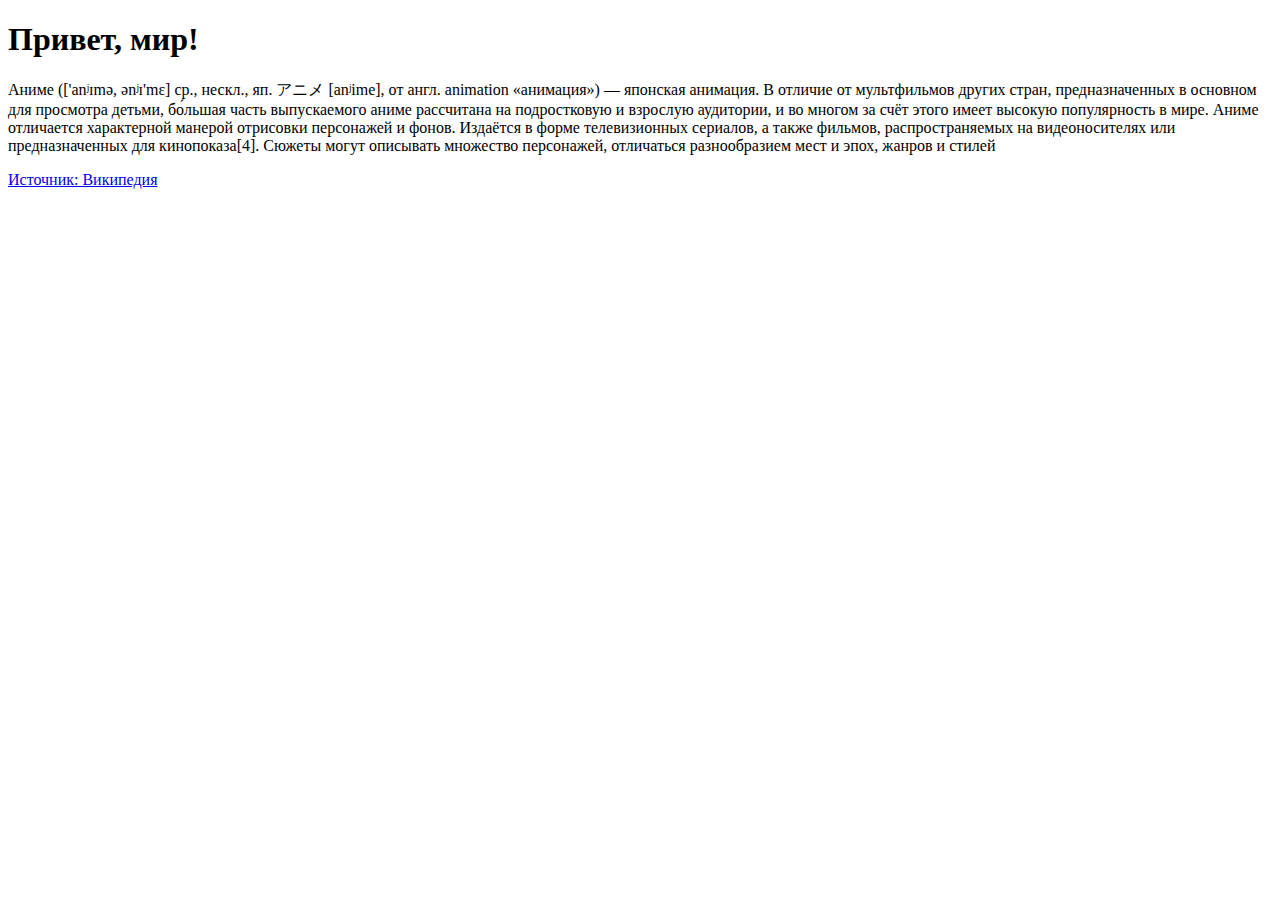
<file: ex/s1/index.html>
<!DOCTYPE html>
<html>
    <head>
        <title>Привет, мир!</title>
    </head>
    <body>
        <h1>Привет, мир!</h1>
        <p>Аниме (['anʲɪmə, ənʲɪ'mɛ] ср., нескл., яп. アニメ [anʲime], от англ. animation «анимация») — японская анимация. В отличие от мультфильмов других стран, предназначенных в основном для просмотра детьми, бо́льшая часть выпускаемого аниме рассчитана на подростковую и взрослую аудитории, и во многом за счёт этого имеет высокую популярность в мире. Аниме отличается характерной манерой отрисовки персонажей и фонов. Издаётся в форме телевизионных сериалов, а также фильмов, распространяемых на видеоносителях или предназначенных для кинопоказа[4]. Сюжеты могут описывать множество персонажей, отличаться разнообразием мест и эпох, жанров и стилей</p>
        <a href="https://ru.wikipedia.org/wiki/Аниме">Источник: Википедия</a>
    </body>
</html>
</file>
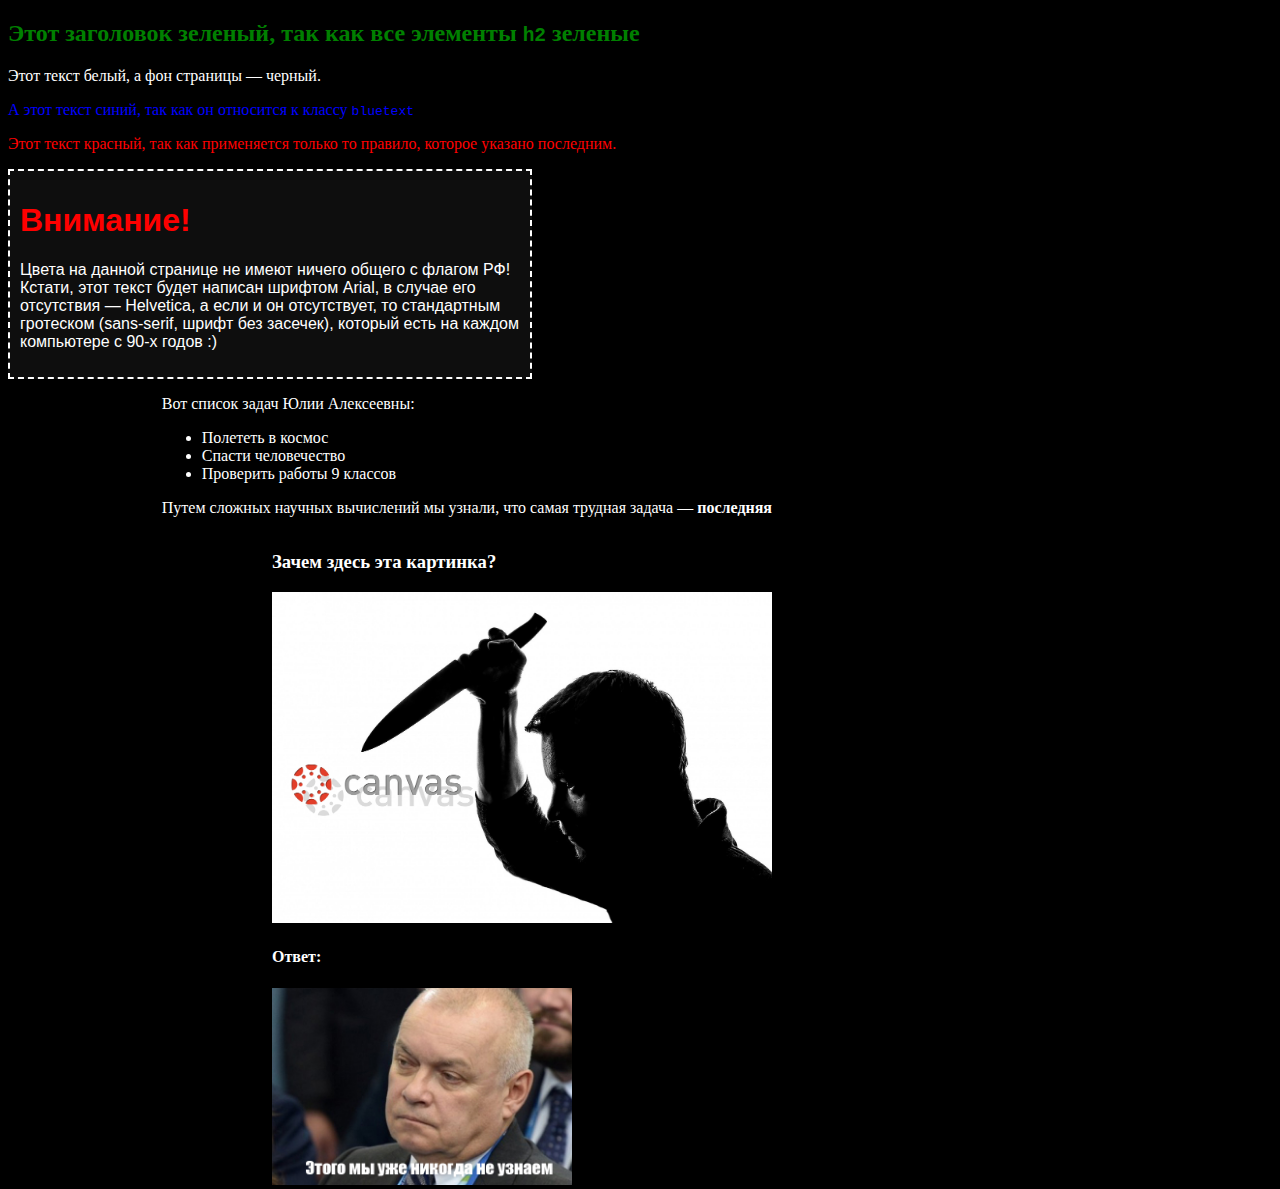
<file: ex/s2/index.html>
<!DOCTYPE html>
<html>

<head>
    <meta charset="utf-8">
    <title>Образец страницы со стилями</title>
    <link href="style.css" rel="stylesheet">
</head>

<body>
    <h2>Этот заголовок зеленый, так как все элементы <code>h2</code> зеленые</h2>
    <p>Этот текст белый, а фон страницы — черный.</p>
    <p class="bluetext">А этот текст синий, так как он относится к классу <code>bluetext</code></p>
    <p class="stupidtext">Этот текст красный, так как применяется только то правило, которое указано последним.</p>
    <div class="attention">
        <h1 class="attention-header">Внимание!</h1>
        <p class="attention-text">Цвета на данной странице не имеют ничего общего с флагом РФ! Кстати, этот текст будет
            написан шрифтом Arial, в случае его отсутствия — Helvetica, а если и он отсутствует, то стандартным
            гротеском (sans-serif, шрифт без засечек), который
            есть на каждом компьютере с 90-х годов :)</p>
    </div>
    <div class="rightfloat">
        <p>Вот список задач Юлии Алексеевны:</p>
        <ul>
            <li>Полететь в космос</li>
            <li>Спасти человечество</li>
            <li>Проверить работы 9 классов</li>
        </ul>
        <p>Путем сложных научных вычислений мы узнали, что самая трудная задача — <b>последняя</b></p>
    </div>
    <div class="rightfloat">
        <h3>Зачем здесь эта картинка?</h3>
        <img class="killer-img" src="canvas-killer.jpg">
        <h4>Ответ:</h4>
        <img class="kiselev-img" src="kiselev-m.jpg">
    </div>

</body>

</html>
</file>
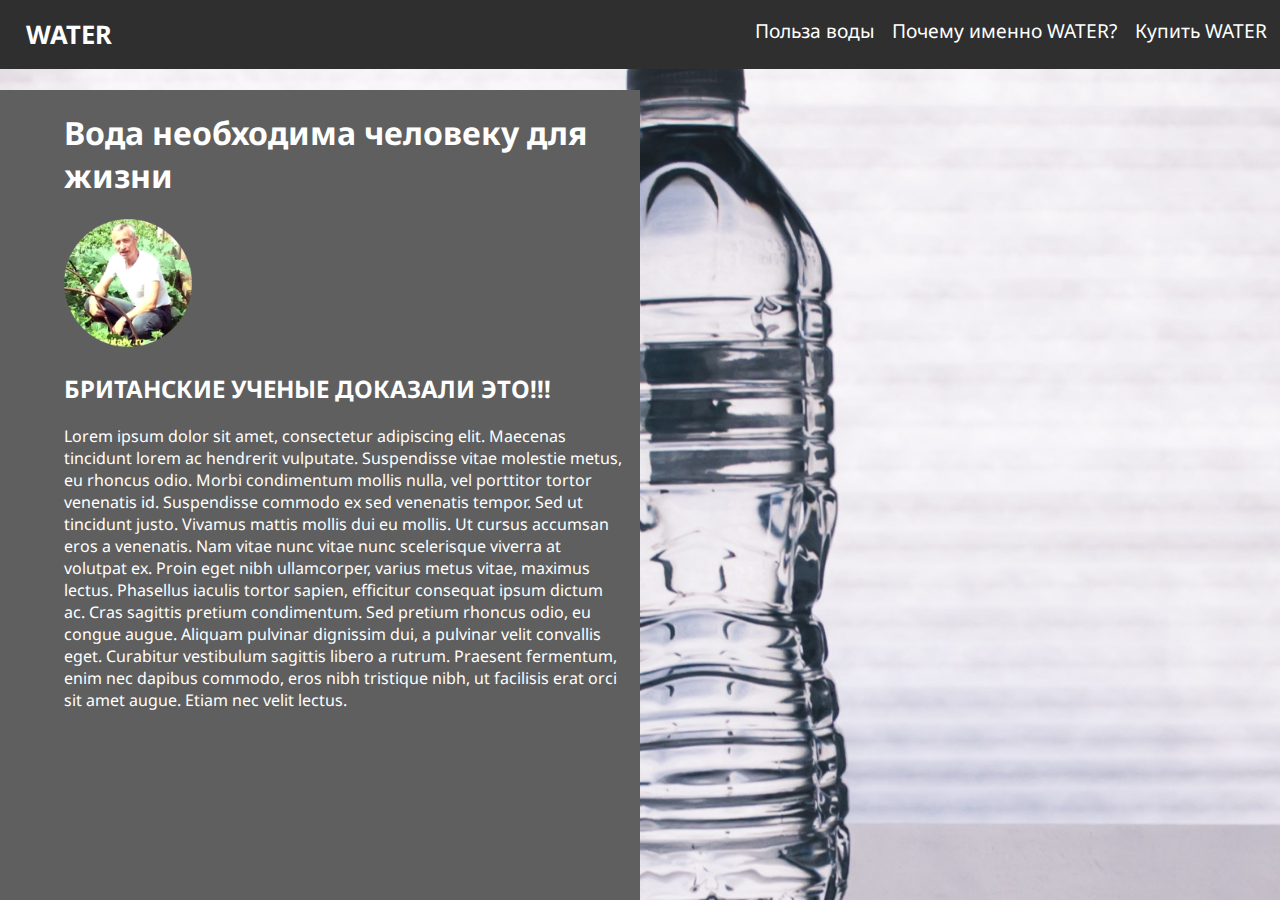
<file: ex/dex/water.html>
<!DOCTYPE html>
<html>

<head>
    <title>WATER</title>
    <meta charset="utf-8">
    <link href="https://fonts.googleapis.com/css?family=Noto+Sans" rel="stylesheet">
    <link rel="stylesheet" href="water.css">
</head>

<body>
    <div class="navbar">
        <h1 class="brand">WATER</h1>
        <div class="nb-links">
            <a href="#benefits">Польза воды</a>
            <a href="#whywater">Почему именно WATER?</a>
            <a href="#purchase">Купить WATER</a>
        </div>
    </div>
    <div class="infoblock">
        <h1>Вода необходима человеку для жизни</h1>
        <img src="popov.png">
        <h2>БРИТАНСКИЕ УЧЕНЫЕ ДОКАЗАЛИ ЭТО!!!</h2>
        <p>
            Lorem ipsum dolor sit amet, consectetur adipiscing elit. Maecenas tincidunt lorem ac hendrerit vulputate.
            Suspendisse vitae molestie metus, eu rhoncus odio. Morbi condimentum mollis nulla, vel porttitor tortor
            venenatis id. Suspendisse commodo ex sed venenatis tempor. Sed ut tincidunt justo. Vivamus mattis mollis dui
            eu mollis. Ut cursus accumsan eros a venenatis. Nam vitae nunc vitae nunc scelerisque viverra at volutpat
            ex. Proin eget nibh ullamcorper, varius metus vitae, maximus lectus. Phasellus iaculis tortor sapien,
            efficitur consequat ipsum dictum ac. Cras sagittis pretium condimentum. Sed pretium rhoncus odio, eu congue
            augue. Aliquam pulvinar dignissim dui, a pulvinar velit convallis eget. Curabitur vestibulum sagittis libero
            a rutrum. Praesent fermentum, enim nec dapibus commodo, eros nibh tristique nibh, ut facilisis erat orci sit
            amet augue. Etiam nec velit lectus.
        </p>
    </div>
</body>

</html>
</file>
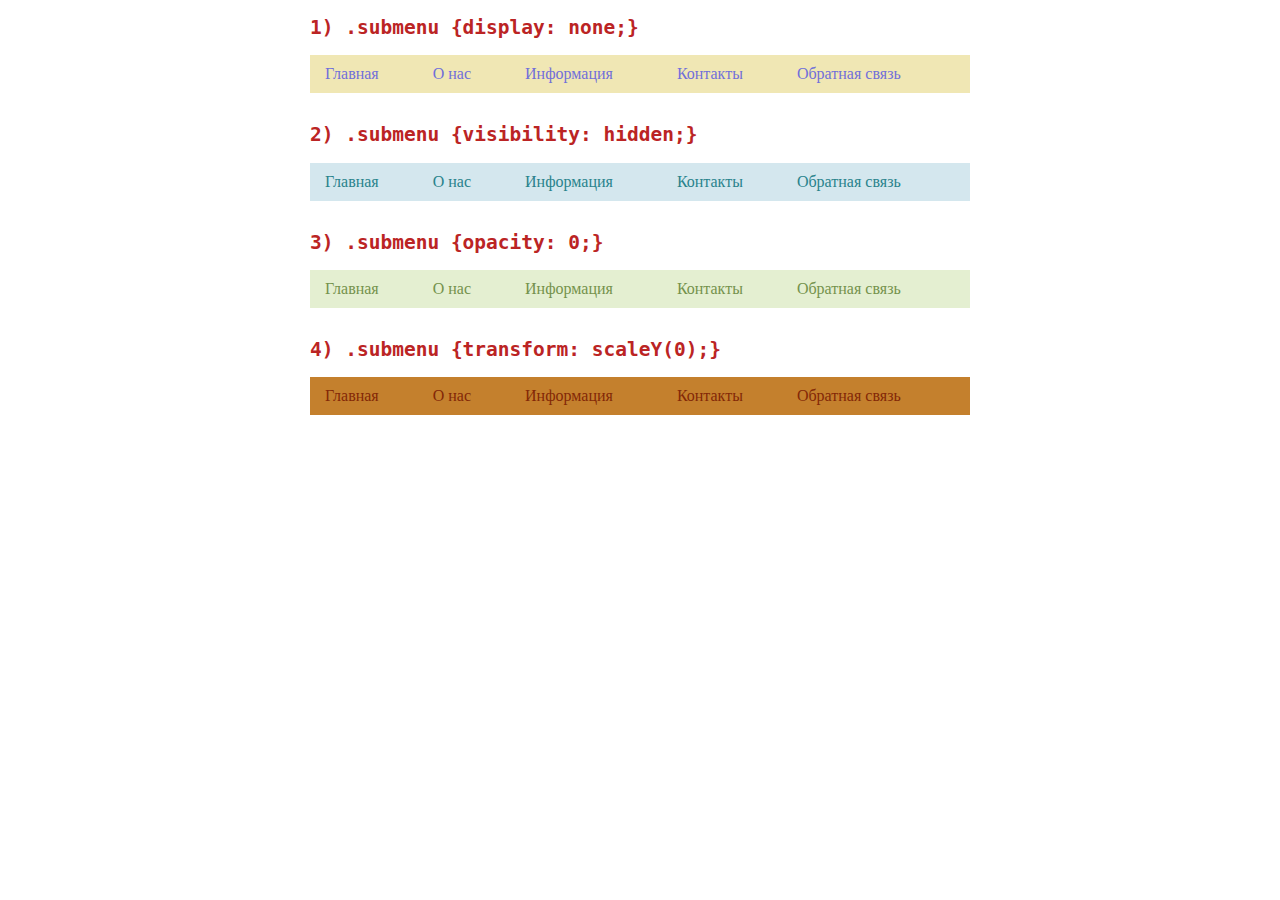
<file: ex/kex1/menu.html>
<!DOCTYPE html>
<html>

<head>
    <title>

    </title>
    <meta charset="utf-8">
    <link href="navig.css" rel="stylesheet">
</head>

<body>
    <nav class="one">
        <h2>1) .submenu {display: none;}</h2>
        <ul class="topmenu">
            <li><a href="#">Главная</a></li>
            <li><a href="#">О нас</a></li>
            <li><a href="#">Информация<i class="fa fa-angle-down"></i></a>
                <ul class="submenu">
                    <li><a href="">Для поступающих</a></li>
                    <li><a href="">Для студентов</a></li>
                </ul>
            </li>
            <li><a href="#">Контакты</a></li>
            <li><a href="#">Обратная связь</a></li>
        </ul>
    </nav>

    <nav class="two">
        <h2>2) .submenu {visibility: hidden;}</h2>
        <ul class="topmenu">
            <li><a href="#">Главная</a></li>
            <li><a href="#">О нас</a></li>
            <li><a href="#">Информация<i class="fa fa-angle-down"></i></a>
                <ul class="submenu">
                    <li><a href="">Для поступающих</a></li>
                    <li><a href="">Для студентов</a></li>
                </ul>
            </li>
            <li><a href="#">Контакты</a></li>
            <li><a href="#">Обратная связь</a></li>
        </ul>
    </nav>

    <nav class="three">
        <h2>3) .submenu {opacity: 0;}</h2>
        <ul class="topmenu">
            <li><a href="#">Главная</a></li>
            <li><a href="#">О нас</a></li>
            <li><a href="#">Информация<i class="fa fa-angle-down"></i></a>
                <ul class="submenu">
                    <li><a href="">Для Поступающих</a></li>
                    <li><a href="">Для студентов</a></li>
                </ul>
            </li>
            <li><a href="#">Контакты</a></li>
            <li><a href="#">Обратная связь</a></li>
        </ul>
    </nav>

    <nav class="four">
        <h2>4) .submenu {transform: scaleY(0);}</h2>
        <ul class="topmenu">
            <li><a href="#">Главная</a></li>
            <li><a href="#">О нас</a></li>
            <li><a href="#">Информация<i class="fa fa-angle-down"></i></a>
                <ul class="submenu">
                    <li><a href="">Для поступающих</a></li>
                    <li><a href="">Для студентов</a></li>
                </ul>
            </li>
            <li><a href="#">Контакты</a></li>
            <li><a href="#">Обратная связь</a></li>
        </ul>
    </nav>

    

</body>

</html>
</file>
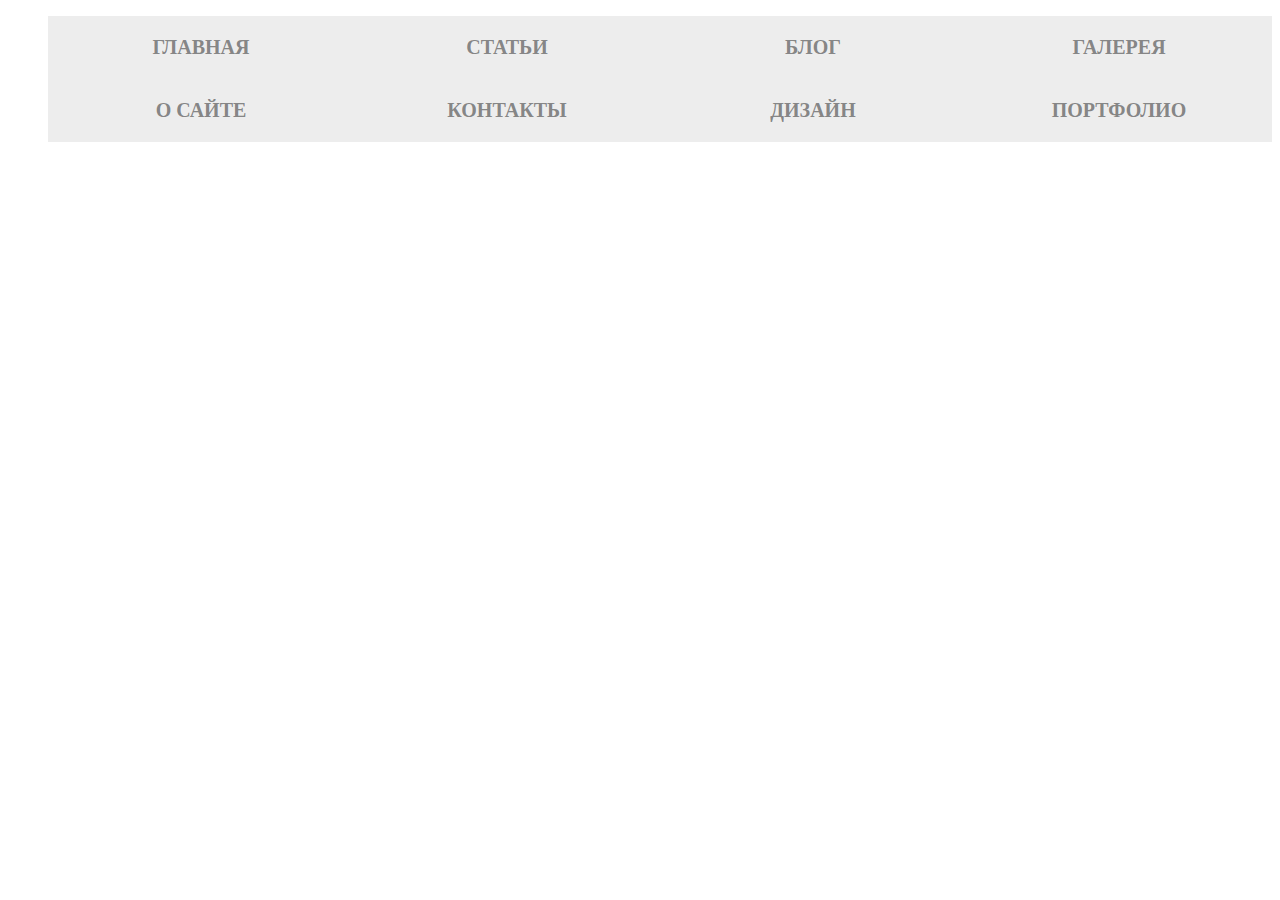
<file: ex/kex2/index3.html>
<!DOCTYPE html>
<html>
    <head>
        <title>

        </title>
        <link href="style3.css" rel="stylesheet">
    </head>
    <body>
        <ul class="main-ul">
 
            <li><a href="#"><span>Главная</span></a></li>
             <li><a href="#"><span>Статьи</span></a></li>
             <li><a href="#"><span>Блог</span></a></li>
             <li><a href="#"><span>Галерея</span></a></li>
             <li><a href="#"><span>О сайте</span></a></li>
             <li><a href="#"><span>Контакты</span></a></li>
             <li><a href="#"><span>Дизайн</span></a></li>
             <li><a href="#"><span>Портфолио</span></a></li>
             
            </ul>

            
    </body>
</html>
</file>
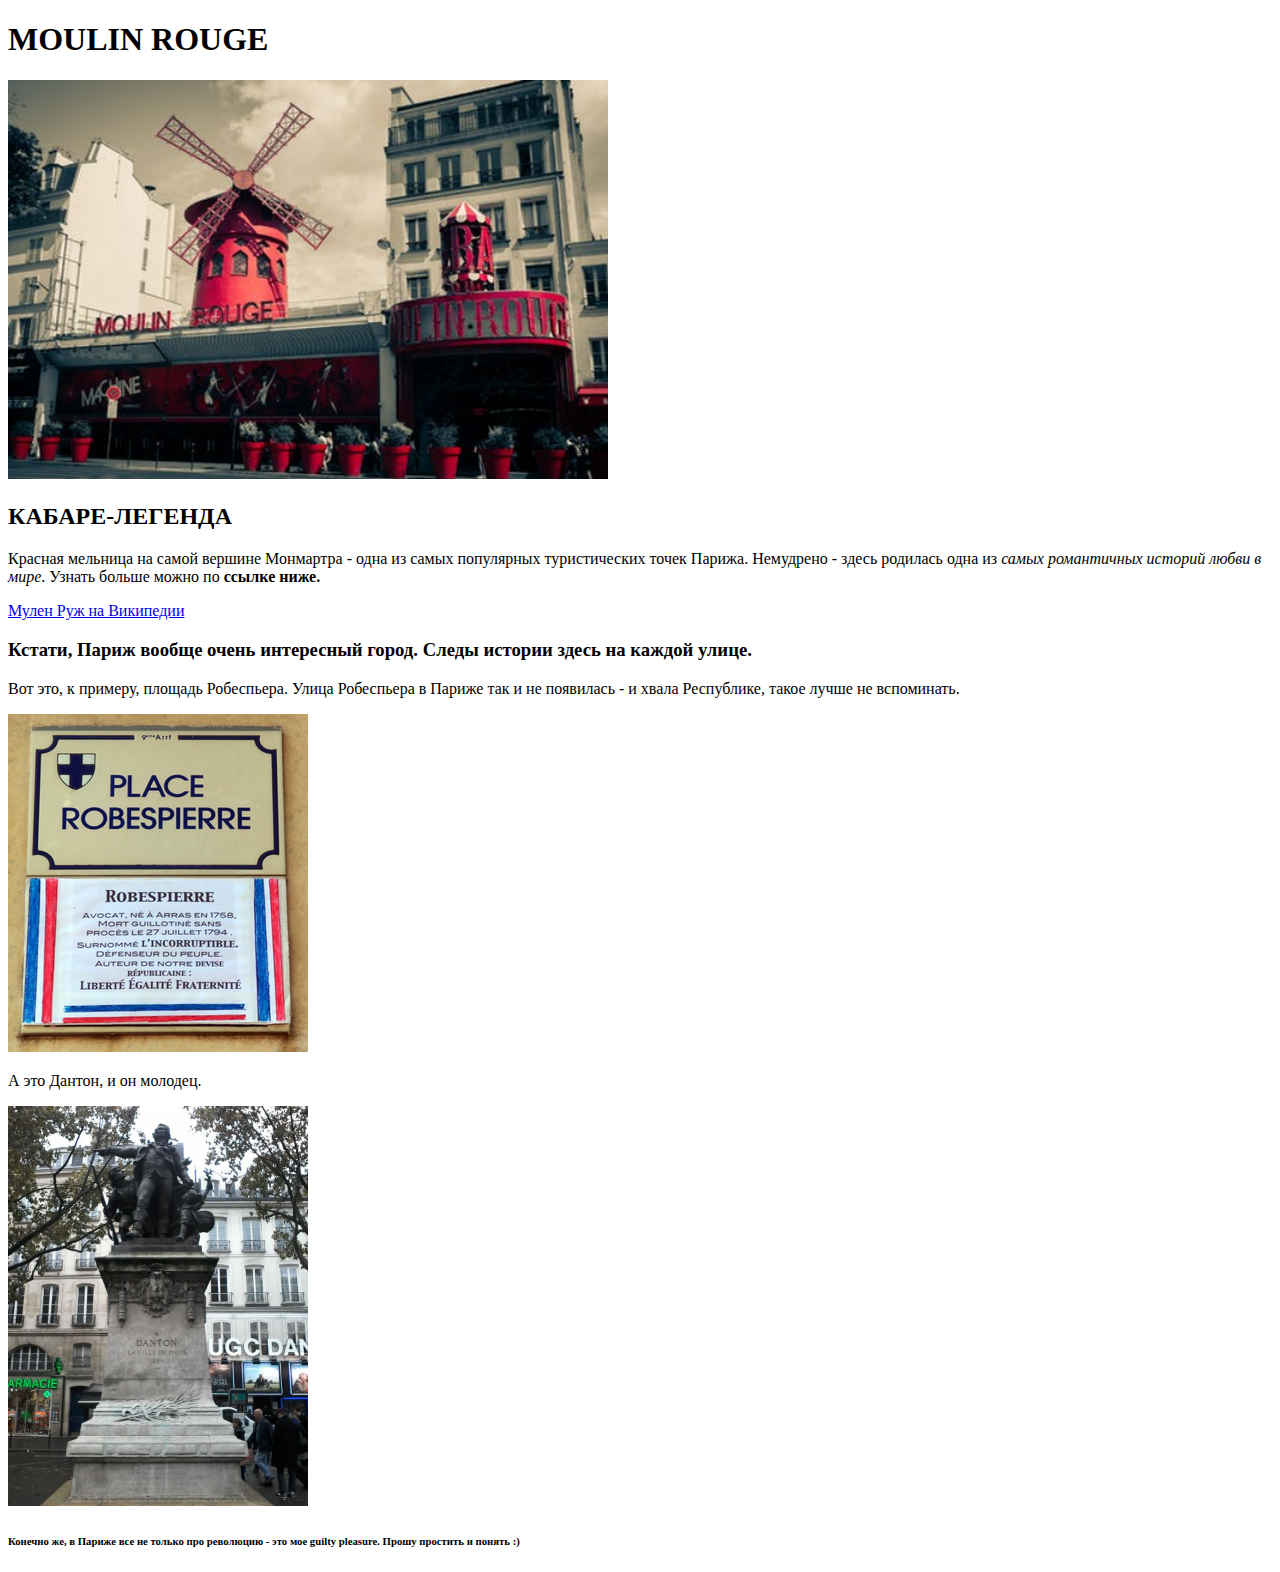
<file: ex/lab1/mrouge.html>
<!DOCTYPE html>
<html>

<head>
    <meta http-equiv="Content-Type" content="text/html; charset=UTF-8">
    <title>Moulin Rouge</title>
</head>

<body>
    <h1>MOULIN ROUGE</h1>
    <img width="600" src="./mrouge_assets/pexels-photo-587840.jpeg">
    <h2>КАБАРЕ-ЛЕГЕНДА</h2>
    <p>Красная мельница на самой вершине Монмартра - одна из самых популярных туристических точек Парижа. Немудрено -
        здесь родилась одна из <i>самых романтичных историй любви в мире</i>. Узнать больше можно по <strong>ссылке
            ниже.</strong></p>
    <a href="https://ru.wikipedia.org/wiki/%D0%9C%D1%83%D0%BB%D0%B5%D0%BD_%D0%A0%D1%83%D0%B6">Мулен Руж на Википедии</a>
    <h3>Кстати, Париж вообще очень интересный город. Следы истории здесь на каждой улице.</h3>
    <p>Вот это, к примеру, площадь Робеспьера. Улица Робеспьера в Париже так и не появилась - и хвала Республике, такое
        лучше не вспоминать.</p>
    <img width="300" src="./mrouge_assets/Place_Robespierre_Marseille.png">
    <p>А это Дантон, и он молодец.</p>
    <img width="300" src="./mrouge_assets/Статуя-Дантона2.jpg">
    <h6>Конечно же, в Париже все не только про революцию - это мое guilty pleasure. Прошу простить и понять :)</h6>


</body>

</html>
</file>
<file: ex/s2/style.css>
body {
    background-color: black;
    color: white;
}

h2 {
    color: green;
}

.bluetext {
    color: blue;
}

.stupidtext {
    color: blue;
    color: red;
}

div.rightfloat {
    float: right;
    margin-right: 500px;
}

.attention {
    float: left;
    background-color: rgb(14, 14, 14);
    color: white;
    border: 2px dashed white;
    padding: 10px;
    font-family: Arial, Helvetica, sans-serif;
    max-width: 500px;
}

.attention-header {
    color: red;
}

.killer-img {
    width: 500px;
}

.kiselev-img {
    width: 300px;
}
</file>
<file: ex/dex/water.css>
body {
    background-image: url("steve-johnson-625117-unsplash.jpg");
    background-position: center;
    background-attachment: fixed;
    background-size: 300vh;
    font-family: 'Noto Sans';
    position: fixed;
    margin-top: 6vw;
    color: white;
    width: 100%;
    height: 100%;
}

.navbar {
    z-index: 1;
    position: fixed;
    top: 0px;
    left: 0px;
    width: 100%;
    background-color: #2f2f2f;
}

h1.brand {
    float: left;
    vertical-align: middle;
    margin-left: 2vw;
    font-size: 2vw;
    color: white;
}

div.nb-links {
    font-size: 1.5vw;
    height: 100%;
    vertical-align: middle;
    position: relative;
    float: right;
    top: 50%;
    transform: translateY(50%);
}

.nb-links a {
    display: inline-block;
    vertical-align: middle;
    position: relative;
    margin-right: 1vw;
    text-decoration: none;
    color: white;
}

div.infoblock {
    background-color: #5f5f5f;
    position: fixed;
    top: 10vh;
    width: 50%;
    left: 0px;
    height: 100%;
}

div.infoblock h1, h2, p, img {
    padding-left: 5vw;
    padding-right: 1vw;
}

img {
    width: 10vw;
}
</file>
<file: ex/kex1/navig.css>
url(https://fonts.googleapis.com/css?family=Lora);
body {margin:0;}
h2 {
  font-family: monospace;
  color: #bb2424;
}
nav {
  width: 660px;
  margin: 0 auto 30px;
}
ul {
  list-style: none; 
  margin: 0;
  padding: 0;
}
.topmenu > li {
  display: inline-block;
  margin-right: 20px;
  position: relative;
}
.topmenu > li:last-child {
  margin-right: 0;
}
a {
  display: block;
  padding: 10px 15px;
  text-decoration: none;
  outline: none;
  font-family: 'Lora', serif;
  transition: .5s linear;
}
.fa {
  font-family: "FontAwesome";
  color: inherit;
  padding-left: 10px;
}
.submenu {
  position: absolute;
  top: 100%;
  left: 0;
  width: 100%;
  z-index: 10;
  -webkit-transition: 0.5s ease-in-out;
  -moz-transition: 0.5s ease-in-out;
  -o-transition: 0.5s ease-in-out;
  transition: 0.5s ease-in-out;
}
.one ul {
  background: rgb(240, 231, 180);
}
.one ul a {
  color: #706fda;
}
.one .submenu {
  display: none;
  background: #b19891;
}
.one ul li:hover .submenu {
  display: block;
}
.two ul {
  background: #D4E7EE;
}
.two ul a {
  color: #29838C;
}
.two .submenu {
  visibility: hidden;
  background: #ADC0CE;
}
.two ul li:hover .submenu {
  visibility: visible;
}
.three ul {
  background: #E4EFD1;
}
.three ul a {
  color: #74924C;
}
.three .submenu {
  visibility: hidden;
  opacity: 0;
  background: #BAD78B;
}
.three ul li:hover .submenu {
  visibility: visible;
  opacity: 1;
}
.four ul {
  background: rgb(196, 128, 45);
}
.four .submenu {
  -webkit-transform: scaleY(0);
    -ms-transform: scaleY(0);
    transform: scaleY(0);
  -webkit-transform-origin: 0 0;
    -ms-transform-origin: 0 0;
    transform-origin: 0 0;
  background: #FFAB51;
}
.four ul li:hover .submenu {
  -webkit-transform: scaleY(1);
    -ms-transform: scaleY(1);
    transform: scaleY(1);
}
.four ul a {
  color: rgb(131, 40, 7);
}
.five ul {
  background: rgb(161, 131, 21);
}
.five ul a {
  color: rgb(80, 240, 16);
}
.five .submenu {
  background: #EEBD1A;
}
.submenu li a {
  border-bottom: 1px solid rgba(255,255,255,.3);
  color: white;
}
</file>
<file: ex/kex2/style3.css>
ol, ul {
    list-style: none;
}

.main-ul li {
    float: left;
    position: relative;
    width: 25%;
    text-align: center;
}

.main-ul li a {
    display: block;
    padding-bottom: 20px;
    padding-right: 10px;
    padding-top: 10px;
    padding-left: 10px;
    text-decoration: none;
    position: relative;
    z-index: 100;
    background-color: rgba(164, 164, 164, 0.2);
    -webkit-transition: all 1s;
    -moz-transition: all 1s;
    -o-transition: all 1s;
    transition: all 1s;
}

.main-ul li a span {
    display: block;
    padding-top: 10px;
    font-weight: 700;
    font-size: 20px;
    color: rgba(120, 120, 120, 0.9);
    text-transform: uppercase;
    font-family: 'Kotta One', serif;
}

.main-ul li:hover span {
    color: #fff;
}
.main-ul li:nth-child(1):hover a{
    background-color: rgba(175,54,55,0.8);
    -moz-transform: rotate(-3deg);
    -webkit-transform: rotate(-3deg);
    -o-transform: rotate(-3deg);
    transform: rotate(-3deg);
   }
   .main-ul li:nth-child(2):hover a{
    background-color: rgba(199, 204, 73, 0.8);
    -moz-transform: rotate(-3deg);
    -webkit-transform: rotate(-3deg);
    -o-transform: rotate(-3deg);
    transform: rotate(-3deg);
   }
   .main-ul li:nth-child(3):hover a{
    background-color: rgba(213, 135, 11, 0.8);
    -moz-transform: rotate(3deg);
    -webkit-transform: rotate(3deg);
    -o-transform: rotate(3deg);
    transform: rotate(3deg);
   }
   .main-ul li:nth-child(4):hover a{
    background-color: rgba(51, 143, 144, 0.8);
    -moz-transform: rotate(3deg);
    -webkit-transform: rotate(3deg);
    -o-transform: rotate(3deg);
    transform: rotate(3deg);
   }
   .main-ul li:nth-child(5):hover a{
    background-color: rgba(117,18,98,0.8);
    -moz-transform: rotate(-3deg);
    -webkit-transform: rotate(-3deg);
    -o-transform: rotate(-3deg);
    transform: rotate(-3deg);
   }
   .main-ul li:nth-child(6):hover a{
    background-color: rgba(33, 136, 215, 0.8);
    -moz-transform: rotate(-3deg);
    -webkit-transform: rotate(-3deg);
    -o-transform: rotate(-3deg);
    transform: rotate(-3deg);
   }
   .main-ul li:nth-child(7):hover a{
    background-color: rgba(109, 109, 109, 0.8);
    -moz-transform: rotate(3deg);
    -webkit-transform: rotate(3deg);
    -o-transform: rotate(3deg);
    transform: rotate(3deg);
   }
   .main-ul li:nth-child(8):hover a{
    background-color: rgba(152, 120, 92, 0.8);
    -moz-transform: rotate(3deg);
    -webkit-transform: rotate(3deg);
    -o-transform: rotate(3deg);
    transform: rotate(3deg);
   }
</file>
